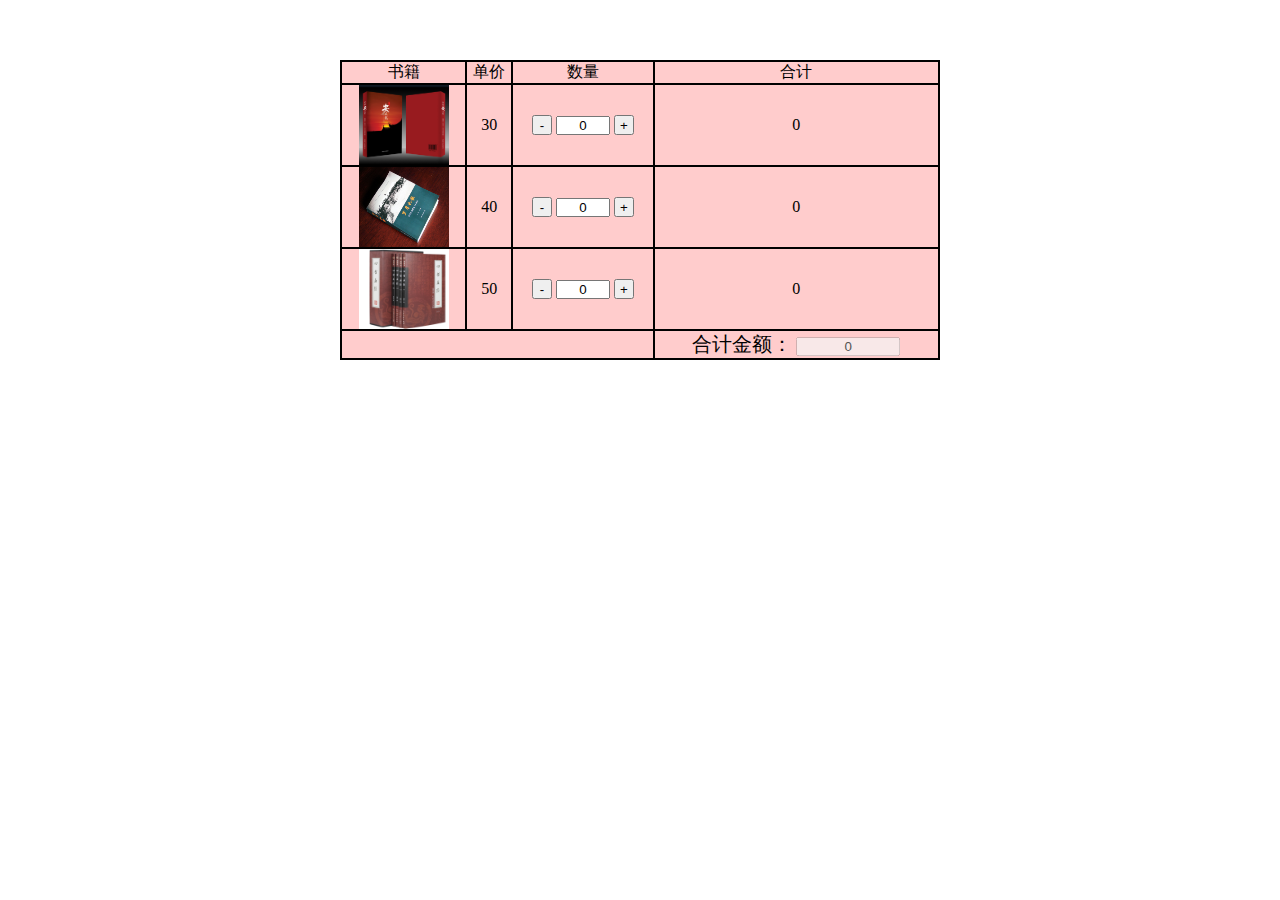
<file: BuyBookList/index.html>
<!DOCTYPE html PUBLIC "-//W3C//DTD XHTML 1.0 Transitional//EN" "http://www.w3.org/TR/xhtml1/DTD/xhtml1-transitional.dtd">
<html xmlns="http://www.w3.org/1999/xhtml">
<head>
<style>
        *{ margin:0; padding:0;}
		#tab{ width:600px; height:300px; margin: 60px auto; border:1px solid black; background:#FCC;}
		#tab td{ border:1px solid black; text-align:center;}
		img{ width:90px; height:80px;}
		.bt1{ width:50px; text-align:center;}
		#allt1{ width:100px; text-align:center;}
		.btn1,.btn2{ width:20px; height:20px;}
		font{ font-size:20px;}
</style>
<meta http-equiv="Content-Type" content="text/html; charset=utf-8" />
<title>购书清单</title>
<script type="text/javascript">
window.onload=function()
{
	var tab=document.getElementById('tab');
	var btn1=tab.getElementsByClassName('btn1');
	var btn2=tab.getElementsByClassName('btn2');
	var bt1=tab.getElementsByClassName('bt1');
	var allt1=document.getElementById('allt1');
	var b1sums=document.getElementById('b1sum');
	var b2sums=document.getElementById('b2sum');
	var b3sums=document.getElementById('b3sum');
	
	var i=0;
	var b=0;
	var sum1=0;
	var sum2=0;
	var sum3=0;
	var b1=30;
	var b2=40;
	var b3=50;
	var b1sum=0;
	var b2sum=0;
	var b3sum=0;
		btn1[0].onclick=function()
		{
				if(sum1!=0)
				{
					sum1=bt1[0].value;
				    sum1=sum1-1;
     				bt1[0].value=sum1;
					b1sums.innerHTML=sum1*b1;
					var allsum=parseInt(b1sums.innerHTML)+parseInt(b2sums.innerHTML)+parseInt(b3sums.innerHTML);
					allt1.value=allsum;
				 }
			}
		
		 btn2[0].onclick=function()
		{
				    sum1=sum1+1;
     				bt1[0].value=sum1;
					b1sums.innerHTML=sum1*b1;
					var allsum=parseInt(b1sums.innerHTML)+parseInt(b2sums.innerHTML)+parseInt(b3sums.innerHTML);
					allt1.value=allsum;
			}
		
		btn1[1].onclick=function()
		{
				if(sum2!=0)
				{
					sum2=bt1[1].value;
				    sum2=sum2-1;
     				bt1[1].value=sum2;
					b2sums.innerHTML=sum2*b2;
					var allsum=parseInt(b1sums.innerHTML)+parseInt(b2sums.innerHTML)+parseInt(b3sums.innerHTML);
					allt1.value=allsum;
				 }
			}
		
		 btn2[1].onclick=function()
		{
				    sum2=sum2+1;
     				bt1[1].value=sum2;
					b2sums.innerHTML=sum2*b2;
					var allsum=parseInt(b1sums.innerHTML)+parseInt(b2sums.innerHTML)+parseInt(b3sums.innerHTML);
					allt1.value=allsum;
			}
		
		btn1[2].onclick=function()
		{
				if(sum3!=0)
				{
					sum3=bt1[2].value;
				    sum3=sum3-1;
     				bt1[2].value=sum3;
					b3sums.innerHTML=sum3*b3;
					var allsum=parseInt(b1sums.innerHTML)+parseInt(b2sums.innerHTML)+parseInt(b3sums.innerHTML);
					allt1.value=allsum;
				 }
			}
		
		 btn2[2].onclick=function()
		{
				    sum3=sum3+1;
     				bt1[2].value=sum3;
					b3sums.innerHTML=sum3*b3;
					var allsum=parseInt(b1sums.innerHTML)+parseInt(b2sums.innerHTML)+parseInt(b3sums.innerHTML);
					allt1.value=allsum;
			}
	     
		 
		 for(i=0;bt1.length;i++)
		 {
			bt1[i].onkeydown=function(evt)
			{
				var oeve=evt||event;
				if((oeve.keyCode<48||oeve.keyCode>57)&&oeve.keyCode!=8&&(oeve.keyCode<96||oeve.keyCode>105))
				 {
					 return false;
					 }
				 
				}
				bt1[i].onkeyup=function()
			     { 
				     sum1=parseInt(bt1[0].value);
					 sum2=parseInt(bt1[1].value);
					 sum3=parseInt(bt1[2].value);
					 b1sums.innerHTML=bt1[0].value*b1;
					 b2sums.innerHTML=bt1[1].value*b2;
					 b3sums.innerHTML=bt1[2].value*b3;
					 var allsum=parseInt(b1sums.innerHTML)+parseInt(b2sums.innerHTML)+parseInt(b3sums.innerHTML);
					allt1.value=allsum;
				   }
			 
			 }
		 
	}
</script>
</head>

<body>
       <table id="tab" cellspacing="0" cellpadding="0">
               <tr><td>书籍</td><td>单价</td><td>数量</td><td>合计</td></tr>
               <tr>
                   <td><img src="image/b1.jpg" /></td>
                   <td>30</td>
                   <td>
                       <input type="button" value="-" class="btn1" />
                       <input type="text" name="bt1" class="bt1"  value="0"/>
                       <input type="button" value="+" class="btn2" />
                   </td>
                   <td id="b1sum">0</td>
               </tr>
               <tr>
                   <td><img src="image/b2.jpg" /></td>
                   <td>40</td>
                   <td>
                       <input type="button" value="-" class="btn1" />
                       <input type="text" name="bt1" class="bt1"   value="0"/>
                       <input type="button" value="+" class="btn2" />
                   </td>
                   <td id="b2sum">0</td>
               </tr>
               <tr>
                   <td><img src="image/b3.jpg" /></td>
                   <td>50</td>
                   <td>
                       <input type="button" value="-" class="btn1" />
                       <input type="text" name="bt1" class="bt1"  value="0"/>
                       <input type="button" value="+" class="btn2" />
                   </td>
                   <td id="b3sum">0</td>
               </tr>
               <tr>
                  <td colspan="3"></td>
                  <td >
                       <font>合计金额：</font>
                       <input type="text" name="allt1" id="allt1" value="0" disabled="disabled"/>
                  </td>
               </tr>
       </table>
</body>
</html>
</file>
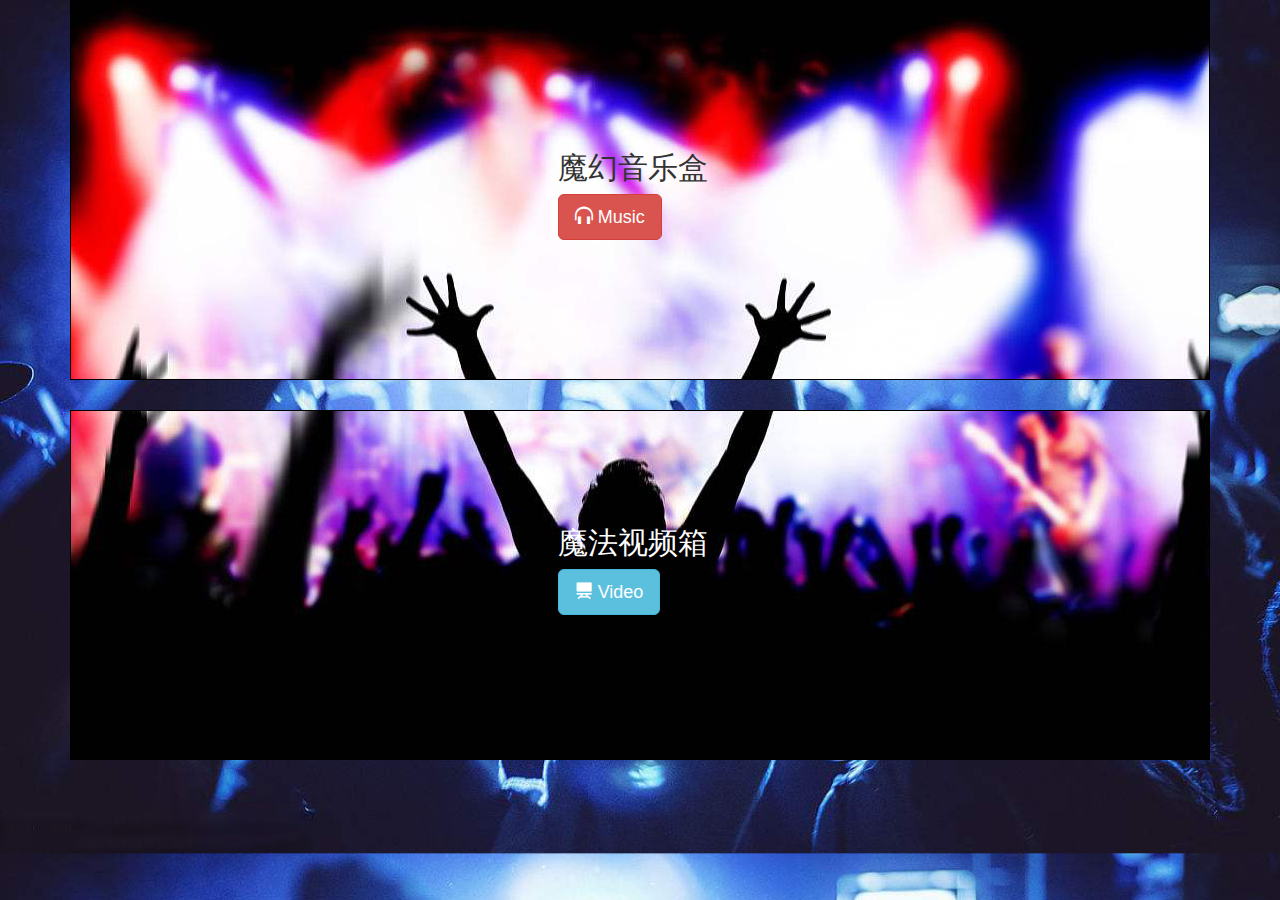
<file: VMideo/index.html>
<!DOCTYPE html>
<html>
	<head>
		<meta charset="UTF-8">
		<meta name="viewport" content="width=device-width, initial-scale=1">
		<title>Cover</title>
		<link rel="stylesheet" href="css/bootstrap.min.css">
		<link rel="stylesheet" href="custom_css/Cover.css">
		<script type="application/javascript" src="js/jquery-2.1.4.js"></script>
		<script type="application/javascript" src="js/bootstrap.min.js"></script>
		<script src="custom_js/Move.js"></script>
		<script src="custom_js/Cover.js"></script>
	</head>
	<body>
		  <div class="container">
		  	    <div class="topDiv" id="topDiv">
		  	    	<div class="row" id="musicBtnDiv">
		  	    		<div class="col-md-5"></div>
		  	    		<div class="col-md-2">
		  	    			<h2 id="musich2">魔幻音乐盒</h2>
		  	    			 <a href="#" type="button" class="btn btn-danger btn-lg" id="musicBtn"><span class="glyphicon glyphicon-headphones"></span>&nbsp;Music</a>
		  	    		</div>
		  	    		<div class="col-md-5"></div>
		  	    	</div>
		  	    </div>
		  	    <div class="bottomDiv" id="bottomDiv">
		  	    	  <div class="row" id="videoBtnDiv">
		  	    		<div class="col-md-5"></div>
		  	    		<div class="col-md-2">
		  	    			 <h2 id="videoh2">魔法视频箱</h2>
		  	    			 <a href="#" type="button" class="btn btn-info btn-lg" id="videoBtn"><span class="glyphicon glyphicon-blackboard"></span>&nbsp;Video</a>
		  	    		</div>
		  	    		<div class="col-md-5"></div>
		  	    	</div>
		  	    </div>
		  </div>
	</body>
</html>
</file>
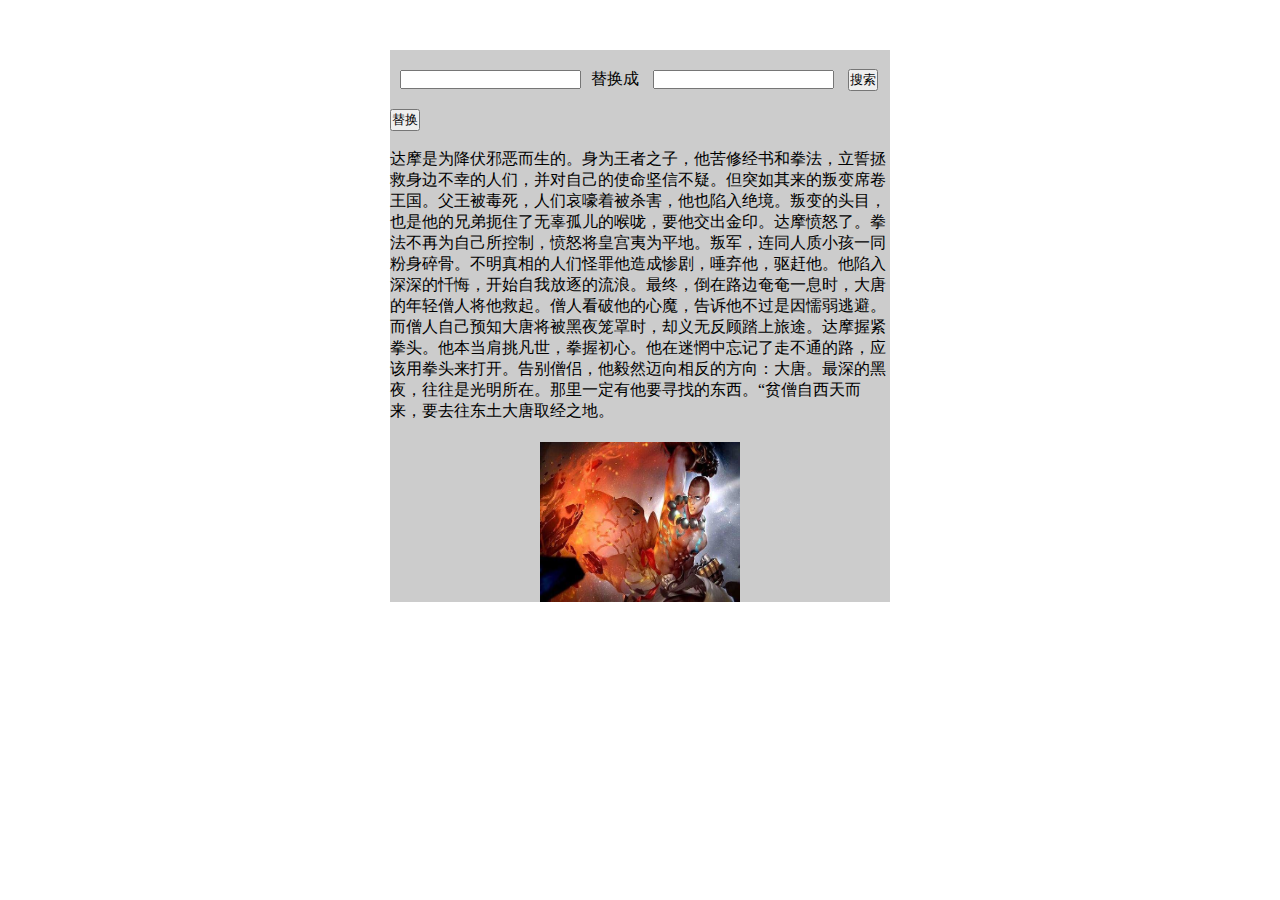
<file: FindAndReq/find.html>
﻿<!DOCTYPE html PUBLIC "-//W3C//DTD XHTML 1.0 Transitional//EN" "http://www.w3.org/TR/xhtml1/DTD/xhtml1-transitional.dtd">
<html xmlns="http://www.w3.org/1999/xhtml">
<head>
<style>
        *{ margin:0; padding:0;}
		#box{ width:500px; margin:50px auto; background-color:#CCC;}
		#sot,#tit{ position:relative; margin:20px 10px;}
		.imgbox{ margin:20px 150px;;}
		img{ width:200px; height:160px;}
		.ligth{ color:red; font-size:24px; font-weight:900;}
</style>
<meta http-equiv="Content-Type" content="text/html; charset=utf-8" />
<title>查找替换</title>
<script type="text/javascript">
//去空格
String.prototype.Trim = function()
{
    return this.replace(/\s/gi,"")
}
window.onload=function()
{
	     var box=document.getElementById('box');
		 var sot=document.getElementById('sot');
		 var tit=document.getElementById('tit');
		 
		 var texthtml=document.getElementById('textdiv').innerHTML;
		 var sob=document.getElementById('sob');
		 var tib=document.getElementById('tib');
		 
		 var so=null;
		 var tits=null;
         var newtext=null;
		 
		 
		 
		 //搜索
		 sob.onclick=function()
		 { 
		     so=sot.value.Trim();
			 
			 //alert(so);	
			 var reg=new RegExp(so,"g");
			 //没找到
			 if(!reg.test(texthtml))
			 {
				 alert("No Find");
				 return ;
				 }
				 
				 newtext=texthtml.replace(reg,'<span class="ligth">'+so+'</span>');
				 document.getElementById('textdiv').innerHTML=newtext;
			 }
		 
		 
		 //替换
		 tib.onclick=function()
		 {
			 tits=tit.value.Trim();
			 var i=0;
			 for(i=0;i<so.length+1;i++)
			 {
				 newtext=document.getElementById('textdiv').innerHTML.replace(so,tits);
			     document.getElementById('textdiv').innerHTML=newtext;
				 }
			 }
		 
	}
         
		 
</script>
</head>

<body>
       <div id="box">
             <input type="text" name="so" id="sot"  />替换成
             <input type="text" name="ti" id="tit"  />
             <input type="button" value="搜索" id="sob"  />
             <input type="button" value="替换" id="tib"  /><br /><br />
             <div id="textdiv">
             达摩是为降伏邪恶而生的。身为王者之子，他苦修经书和拳法，立誓拯救身边不幸的人们，并对自己的使命坚信不疑。但突如其来的叛变席卷王国。父王被毒死，人们哀嚎着被杀害，他也陷入绝境。叛变的头目，也是他的兄弟扼住了无辜孤儿的喉咙，要他交出金印。达摩愤怒了。拳法不再为自己所控制，愤怒将皇宫夷为平地。叛军，连同人质小孩一同粉身碎骨。不明真相的人们怪罪他造成惨剧，唾弃他，驱赶他。他陷入深深的忏悔，开始自我放逐的流浪。最终，倒在路边奄奄一息时，大唐的年轻僧人将他救起。僧人看破他的心魔，告诉他不过是因懦弱逃避。而僧人自己预知大唐将被黑夜笼罩时，却义无反顾踏上旅途。达摩握紧拳头。他本当肩挑凡世，拳握初心。他在迷惘中忘记了走不通的路，应该用拳头来打开。告别僧侣，他毅然迈向相反的方向：大唐。最深的黑夜，往往是光明所在。那里一定有他要寻找的东西。“贫僧自西天而来，要去往东土大唐取经之地。
             </div>
             <div class="imgbox">
                   <img src="image/damo.jpg" />
             </div>
        </div>
</body>
</html>
</file>
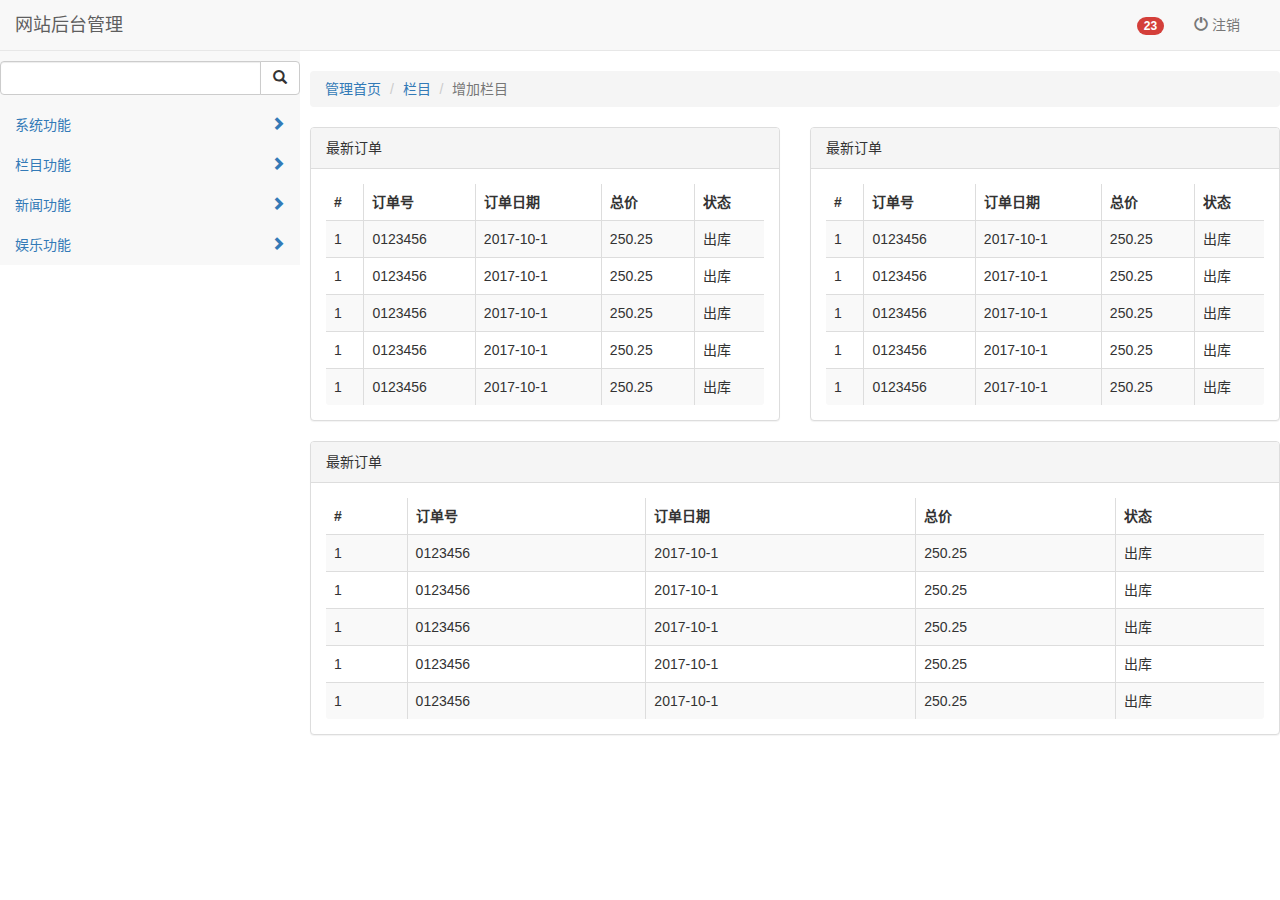
<file: MaiZi/MaiZi.html>
<!DOCTYPE html>
<html lang="zh-CN">
  <head>
    <meta charset="utf-8">
    <meta http-equiv="X-UA-Compatible" content="IE=edge">
    <meta name="viewport" content="width=device-width, initial-scale=1">
    <!-- 上述3个meta标签*必须*放在最前面，任何其他内容都*必须*跟随其后！ -->
    <title>Bootstrap 101 Template</title>
    <!-- Bootstrap -->
    <link href="css/bootstrap.min.css" rel="stylesheet">
    <style>
    	      @media only screen and (min-width: 768px) {
    	      	
    	      	   
    	      	#slider_sub{
    	      	    	width: 300px; 
    	      	      margin-top: 51px;
    	      	      position: absolute;
    	      	      z-index: 1;
    	      	    }
    	      	    
    	      	.mysearch
    	      	{
    	      		margin: 10px 0;
    	      	}
    	      	
    	      	#page{
    	      		   margin-left: 310px;
    	      	}
    	      }
    	      
    </style>
  </head>
  <body>
    
        <nav class="navbar navbar-default navbar-static-top">
        	  <div class="navbar-header">
        	  	    <button type="button" class="navbar-toggle collapsed" data-toggle="collapse" data-target=".navbar-responsive-collapse" aria-expanded="false" >
        	  	    	     <span class="sr-only"></span>
        	  	             <span class="icon-bar"></span>
        	  	             <span class="icon-bar"></span>
        	  	             <span class="icon-bar"></span>
        	  	    </button>
        	  	    <a href="#" class="navbar-brand">网站后台管理</a>
        	  </div>
        	
        	  <ul class="nav navbar-nav navbar-right" style="margin-right: 25px;">
        	  	   <li><a href="#"><span class="badge" style=" background: #D43F3A;">23</span></a></li>
        	  	   <li><a href="#"><span class="glyphicon glyphicon-off"></span>&nbsp;注销</a></li>
        	  </ul>
        	<div class="navbar-default navbar-collapse navbar-responsive-collapse" id="slider_sub" >
        	  <ul class="nav" >
        	  	   <li>
        	  	   	   <div class="input-group mysearch" >
        	  	   	   	     <input type="text" class="form-control" />
        	  	   	   	     <span class="input-group-btn">
        	  	   	   	     	      <button type="button" class="btn btn-default">
        	  	   	   	     	      	       <span class="glyphicon glyphicon-search"></span>
        	  	   	   	     	      </button>
        	  	   	   	     </span>
        	  	   	   </div>
        	  	   </li>
        	  	   <li>
        	  	   	    <a href="#sub1" data-toggle="collapse">系统功能<span class="glyphicon glyphicon-chevron-right pull-right"></span></a>
        	  	        <ul id="sub1" class="nav collapse">
        	  	        	   <li><a href="#"><span class="glyphicon glyphicon-info-sign"></span>&nbsp;系统信息</a></li>
        	  	        	   <li><a href="#"><span class="glyphicon glyphicon-user"></span>&nbsp;管理员信息</a></li>
        	  	        	   <li><a href="#"><span class="glyphicon glyphicon-list-alt"></span>&nbsp;日志信息</a></li>
        	  	        	   <li><a href="#"><span class="glyphicon glyphicon-remove-circle"></span>&nbsp;退出</a></li>
        	  	        </ul>
        	  	   </li>
        	  	    <li>
        	  	   	    <a href="#sub2" data-toggle="collapse">栏目功能<span class="glyphicon glyphicon-chevron-right pull-right"></span></a>
        	  	        <ul id="sub2" class="nav collapse">
        	  	        	   <li><a href="#"><span class="glyphicon glyphicon-info-sign"></span>&nbsp;栏目信息</a></li>
        	  	        	   <li><a href="#"><span class="glyphicon glyphicon-user"></span>&nbsp;管理员栏目</a></li>
        	  	        	   <li><a href="#"><span class="glyphicon glyphicon-list-alt"></span>&nbsp;栏目日志</a></li>
        	  	        	   <li><a href="#"><span class="glyphicon glyphicon-remove-circle"></span>&nbsp;退出</a></li>
        	  	        </ul>
        	  	   </li>
        	  	    <li>
        	  	   	    <a href="#sub3" data-toggle="collapse">新闻功能<span class="glyphicon glyphicon-chevron-right pull-right"></span></a>
        	  	        <ul id="sub3" class="nav collapse">
        	  	        	   <li><a href="#"><span class="glyphicon glyphicon-info-sign"></span>&nbsp;新闻信息</a></li>
        	  	        	   <li><a href="#"><span class="glyphicon glyphicon-user"></span>&nbsp;管理员新闻</a></li>
        	  	        	   <li><a href="#"><span class="glyphicon glyphicon-list-alt"></span>&nbsp;新闻日志</a></li>
        	  	        	   <li><a href="#"><span class="glyphicon glyphicon-remove-circle"></span>&nbsp;退出</a></li>
        	  	        </ul>
        	  	   </li>
        	  	    <li>
        	  	   	    <a href="#sub4" data-toggle="collapse">娱乐功能<span class="glyphicon glyphicon-chevron-right pull-right"></span></a>
        	  	        <ul id="sub4" class="nav collapse">
        	  	        	   <li><a href="#"><span class="glyphicon glyphicon-info-sign"></span>&nbsp;娱乐信息</a></li>
        	  	        	   <li><a href="#"><span class="glyphicon glyphicon-user"></span>&nbsp;管理员娱乐</a></li>
        	  	        	   <li><a href="#"><span class="glyphicon glyphicon-list-alt"></span>&nbsp;娱乐日志</a></li>
        	  	        	   <li><a href="#"><span class="glyphicon glyphicon-remove-circle"></span>&nbsp;退出</a></li>
        	  	        </ul>
        	  	    </li>
        	  </ul>
        	</div>
        </nav>
        
        
        <div class="page_main" id="page">
              <!--面包屑导航--> 
              <ol class="breadcrumb">
              	   <li><a href="#">管理首页</a></li>
              	   <li><a href="#">栏目</a></li>
              	   <li class="active">增加栏目</li>
              </ol>
              
              <div class="row">
              	    <div class="col-md-6">
              	    	  <div class="panel panel-default">
              	    	    	  <div class="panel-heading">最新订单</div>
              	    	    	    <div class="panel-body table-responsive">
              	    	    	    	    <table class="table table-striped table-hover table-bordered">
              	    	    	    	    	      <thead>
              	    	    	    	    	      	     <tr>
              	    	    	    	    	      	     	    <th>#</th>
              	    	    	    	    	      	     	    <th>订单号</th>
              	    	    	    	    	      	     	    <th>订单日期</th>
              	    	    	    	    	      	     	    <th>总价</th>
              	    	    	    	    	      	     	    <th>状态</th>
              	    	    	    	    	      	     </tr>
              	    	    	    	    	      </thead>
              	    	    	    	    	      <tbody>
              	    	    	    	    	      	      <tr><td>1</td><td>0123456</td><td>2017-10-1</td><td>250.25</td><td>出库</td></tr>
              	    	    	    	    	              <tr><td>1</td><td>0123456</td><td>2017-10-1</td><td>250.25</td><td>出库</td></tr>
              	    	    	    	    	              <tr><td>1</td><td>0123456</td><td>2017-10-1</td><td>250.25</td><td>出库</td></tr>
              	    	    	    	    	              <tr><td>1</td><td>0123456</td><td>2017-10-1</td><td>250.25</td><td>出库</td></tr>
              	    	    	    	    	              <tr><td>1</td><td>0123456</td><td>2017-10-1</td><td>250.25</td><td>出库</td></tr>
              	    	    	    	    	      </tbody>
              	    	    	    	    </table>
              	    	    	    </div>
              	    	        </div>
              	    	    
              	        </div>
              	      <div class="col-md-6">
              	      	<div class="panel panel-default">
              	    	    	<div class="panel-heading">最新订单</div>
              	    	    	  <div class="panel-body table-responsive">
              	    	    	    	    <table class="table table-striped table-hover table-bordered">
              	    	    	    	    	      <thead>
              	    	    	    	    	      	     <tr>
              	    	    	    	    	      	     	    <th>#</th>
              	    	    	    	    	      	     	    <th>订单号</th>
              	    	    	    	    	      	     	    <th>订单日期</th>
              	    	    	    	    	      	     	    <th>总价</th>
              	    	    	    	    	      	     	    <th>状态</th>
              	    	    	    	    	      	     </tr>
              	    	    	    	    	      </thead>
              	    	    	    	    	      <tbody>
              	    	    	    	    	      	      <tr><td>1</td><td>0123456</td><td>2017-10-1</td><td>250.25</td><td>出库</td></tr>
              	    	    	    	    	              <tr><td>1</td><td>0123456</td><td>2017-10-1</td><td>250.25</td><td>出库</td></tr>
              	    	    	    	    	              <tr><td>1</td><td>0123456</td><td>2017-10-1</td><td>250.25</td><td>出库</td></tr>
              	    	    	    	    	              <tr><td>1</td><td>0123456</td><td>2017-10-1</td><td>250.25</td><td>出库</td></tr>
              	    	    	    	    	              <tr><td>1</td><td>0123456</td><td>2017-10-1</td><td>250.25</td><td>出库</td></tr>
              	    	    	    	    	      </tbody>
              	    	    	    	    </table>
              	    	    	    </div>
              	    	        </div>
              	    	    </div>
              	      </div>
              	      <div class="panel panel-default">
              	    	    	<div class="panel-heading">最新订单</div>
              	    	    	  <div class="panel-body table-responsive">
              	    	    	    	    <table class="table table-striped table-hover table-bordered">
              	    	    	    	    	      <thead>
              	    	    	    	    	      	     <tr>
              	    	    	    	    	      	     	    <th>#</th>
              	    	    	    	    	      	     	    <th>订单号</th>
              	    	    	    	    	      	     	    <th>订单日期</th>
              	    	    	    	    	      	     	    <th>总价</th>
              	    	    	    	    	      	     	    <th>状态</th>
              	    	    	    	    	      	     </tr>
              	    	    	    	    	      </thead>
              	    	    	    	    	      <tbody>
              	    	    	    	    	      	      <tr><td>1</td><td>0123456</td><td>2017-10-1</td><td>250.25</td><td>出库</td></tr>
              	    	    	    	    	              <tr><td>1</td><td>0123456</td><td>2017-10-1</td><td>250.25</td><td>出库</td></tr>
              	    	    	    	    	              <tr><td>1</td><td>0123456</td><td>2017-10-1</td><td>250.25</td><td>出库</td></tr>
              	    	    	    	    	              <tr><td>1</td><td>0123456</td><td>2017-10-1</td><td>250.25</td><td>出库</td></tr>
              	    	    	    	    	              <tr><td>1</td><td>0123456</td><td>2017-10-1</td><td>250.25</td><td>出库</td></tr>
              	    	    	    	    	      </tbody>
              	    	    	    	    </table>
              	    	    	    </div>
              	    	        </div>
              	    	    </div>
              	      
            </div>
                 
               
        </div>
      
    <!-- jQuery (necessary for Bootstrap's JavaScript plugins) -->
    <script src="js/jquery-1.11.1.min.js"></script>
    <!-- Include all compiled plugins (below), or include individual files as needed -->
    <script src="js/bootstrap.min.js"></script>
  </body>
</html>
</file>
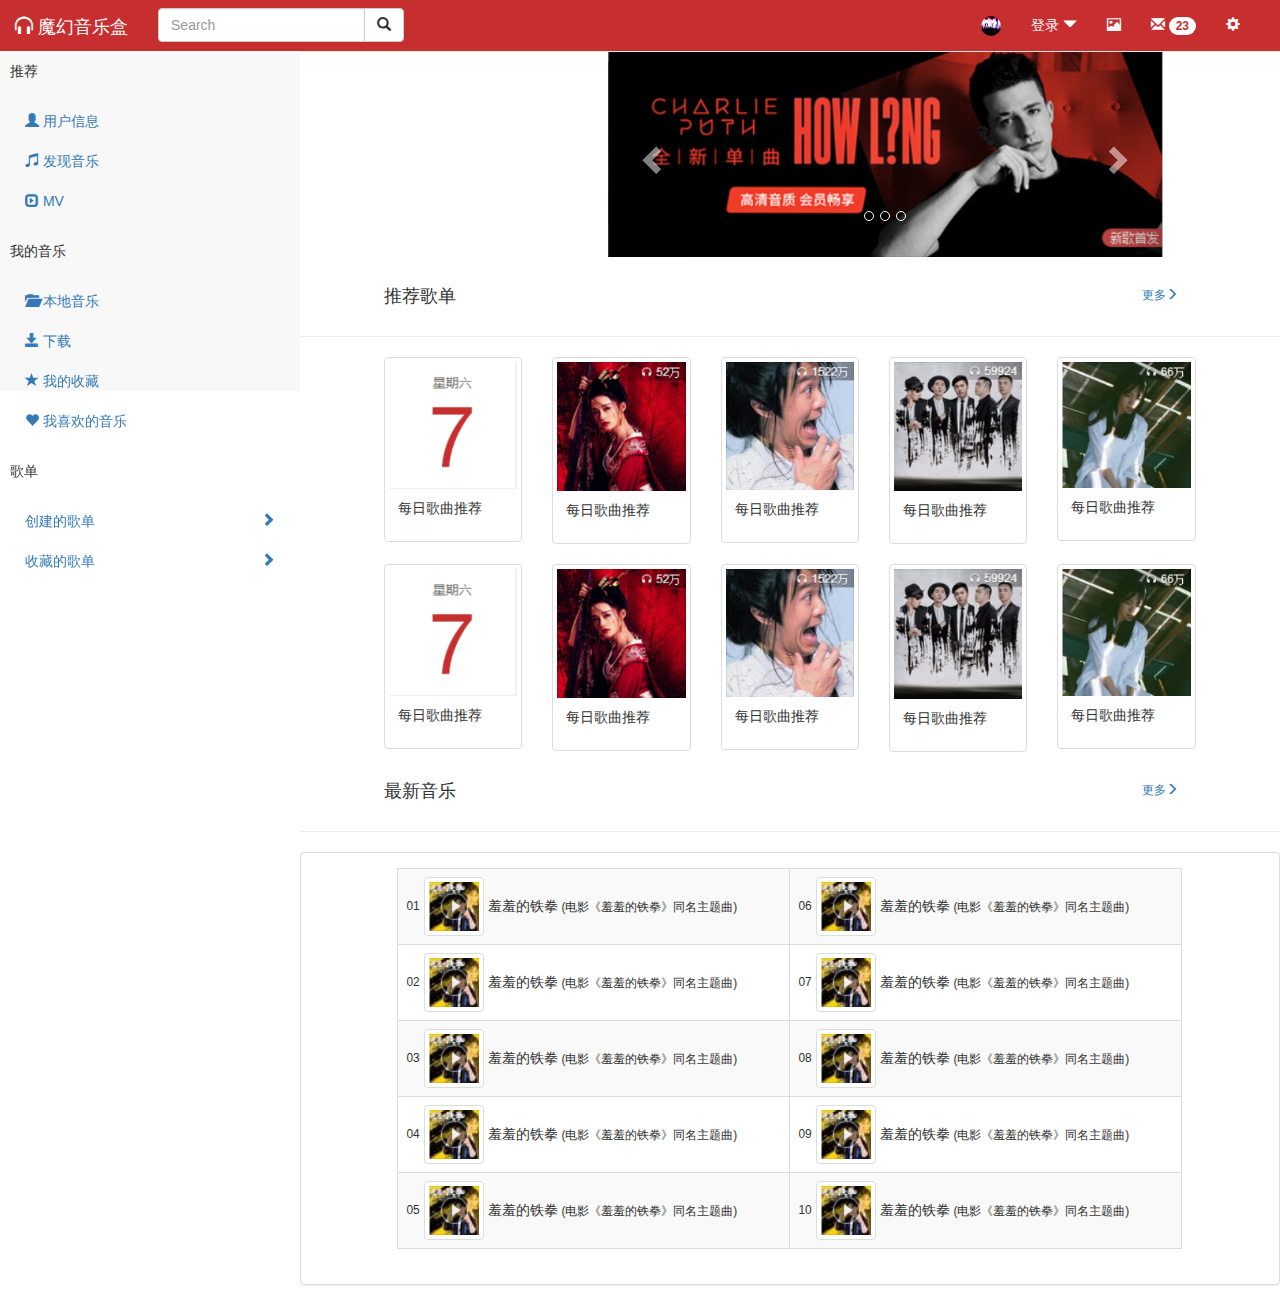
<file: VMideo/MusicMain.html>
<!DOCTYPE html>
<html>
	<head>
		<meta charset="UTF-8">
		
		<meta name="viewport" content="width=device-width, initial-scale=1.0,maximum-scale=1.0, user-scalable=no"/>
		<title>Music</title>
		<link rel="stylesheet" href="css/bootstrap.min.css">
		<link rel="stylesheet" href="custom_css/Music.css">
		<script type="application/javascript" src="js/jquery-2.1.4.js"></script>
		<script type="application/javascript" src="js/bootstrap.min.js"></script>
		<script type="application/javascript" src="custom_js/Music.js"></script>
	</head>
	<body>
		
		<nav class="navbar navbar-default navbar-fixed-top" id="topbg" >
        	  <div class="navbar-header">
        	  	    <button type="button" class="navbar-toggle collapsed" data-toggle="collapse" data-target=".navbar-responsive-collapse" aria-expanded="false" >
        	  	    	     <span class="sr-only"></span>
        	  	             <span class="icon-bar"></span>
        	  	             <span class="icon-bar"></span>
        	  	             <span class="icon-bar"></span>
        	  	    </button>
        	  	    <a href="#" class="navbar-brand" id="titletext"><span class="glyphicon glyphicon-headphones"></span>&nbsp;魔幻音乐盒</a>
        	  </div>
				<form class="navbar-form navbar-left" role="search" >
				  <div class="input-group">
				        <input type="text" class="form-control" placeholder="Search">
				            <span class="input-group-btn">
        	  	   	   	     	      <button type="button" class="btn btn-default">
        	  	   	   	     	      	       <span class="glyphicon glyphicon-search"></span>
        	  	   	   	     	      </button>
        	  	   	   	    </span> 
				  </div>
				</form>	
        	  <ul class="nav navbar-nav navbar-right" id="nav_right">
        	  	   <li><a href="#"><img src="img/bg2.jpg" class="img-circle" id="nav_img" ></a></li>
        	  	   <li>
        	  	   	   <a href="#" id="bgcolors" data-toggle="modal" data-target="#myModal1">
        	  	   	   	登录&nbsp;<span class="glyphicon glyphicon-triangle-bottom"></span>
        	  	   	   </a>
        	  	   </li>
        	  	   
        	  	   <li>
        	  	   	  <a href="#" data-toggle="dropdown">
        	  	   	  	<span class="glyphicon glyphicon-picture" id="bgcolors"></span>
        	  	   	  </a>
        	  	   	  <div class="dropdown-menu" id="dropmenu" >
        	  	   	  	    <div class="row">
        	  	   	  	    	  <div class="col-md-1"></div>
        	  	   	  	    	  <div class="col-md-3">
        	  	   	  	    	  	   <a href="#" id="bg1"><img src="img/hf1.jpg" id="bgimg1 imgsize" /></a>
        	  	   	  	    	  </div>
        	  	   	  	    	  <div class="col-md-3">
        	  	   	  	    	  	   <a href="#" id="bg2"><img src="img/hf2.jpg" id="bgimg2 imgsize" /></a>
        	  	   	  	    	  </div>
        	  	   	  	    	  <div class="col-md-3">
        	  	   	  	    	  	   <a href="#" id="bg3"><img src="img/hf3.jpg" id="bgimg3 imgsize" /></a>
        	  	   	  	    	  </div>
        	  	   	  	    	  <div class="col-md-1"></div>
        	  	   	  	    </div>
        	  	   	  	    <hr />
        	  	   	  	    <div class="row">
        	  	   	  	    	  <div class="col-md-1"></div>
        	  	   	  	    	  <div class="col-md-3">
        	  	   	  	    	  	   <a href="#" id="bg4"><img src="img/hf4.jpg" id="bgimg4 imgsize" /></a>
        	  	   	  	    	  </div>
        	  	   	  	    	  <div class="col-md-3">
        	  	   	  	    	  	   <a href="#" id="bg5"><img src="img/hf5.jpg" id="bgimg5 imgsize" /></a>
        	  	   	  	    	  </div>
        	  	   	  	    	  <div class="col-md-3">
        	  	   	  	    	  	   <a href="#" id="bg6"><img src="img/hf6.jpg" id="bgimg6 imgsize" /></a>
        	  	   	  	    	  </div>
        	  	   	  	    	  <div class="col-md-1"></div>
        	  	   	  	    </div>
        	  	   	  </div>
        	  	   </li>
        	  	   <li><a href="#">
        	  	   	<span class="glyphicon glyphicon-envelope" id="bgcolors"></span>
        	  	   	<span class="badge" id="bgcolor">23</span>
        	  	   </a></li>
        	  	   <li><a href="#"><span class="glyphicon glyphicon-cog" id="bgcolors"></span></a></li>
        	  </ul>
        	  
        	  <div class="navbar-default navbar-collapse navbar-responsive-collapse" id="slider_sub" >
        	  <ul class="nav" >
        	  	   <li>推荐</li>
        	  	   <br />
        	  	   <li>
        	  	   	    <a href="#"><span class="glyphicon glyphicon-user"></span>&nbsp;用户信息</a>
        	  	   </li>
        	  	   <li>
        	  	   	    <a href="#"><span class="glyphicon glyphicon-music"></span>&nbsp;发现音乐</a>
        	  	   </li>
        	  	   <li>
        	  	   	    <a href="#"><span class="glyphicon glyphicon-expand"></span>&nbsp;MV</a>
        	  	   </li>
        	  	   <br />
        	  	   <li>我的音乐</li>
        	  	   <br />
        	  	   <li>
        	  	   	    <a href="#"><span class="glyphicon glyphicon-folder-open"></span>&nbsp;本地音乐</a>
        	  	   </li>
        	  	   <li>
        	  	   	    <a href="#"><span class="glyphicon glyphicon-save"></span>&nbsp;下载</a>
        	  	   </li>
        	  	   <li>
        	  	   	    <a href="#"><span class="glyphicon glyphicon-star"></span>&nbsp;我的收藏</a>
        	  	   </li>
        	  	   <li>
        	  	   	    <a href="#"><span class="glyphicon glyphicon-heart"></span>&nbsp;我喜欢的音乐</a>
        	  	   </li>
        	  	   <br />
        	  	   <li>歌单</li>
        	  	   <br />
        	  	   <li>
        	  	   	    <a href="#sub1" data-toggle="collapse" >创建的歌单<span class="glyphicon glyphicon-chevron-right pull-right"></span></a>
        	  	        <ul id="sub1" class="nav collapse">
        	  	        	   <li><a href="#"><span class="glyphicon glyphicon-king"></span>&nbsp;粤语</a></li>
        	  	        	   <li><a href="#"><span class="glyphicon glyphicon-queen"></span>&nbsp;国语</a></li>
        	  	        	   <li><a href="#"><span class="glyphicon glyphicon-bishop"></span>&nbsp;外语</a></li>
        	  	        </ul>
        	  	   </li>
        	  	   <li>
        	  	   	    <a href="#sub2" data-toggle="collapse" >收藏的歌单<span class="glyphicon glyphicon-chevron-right pull-right"></span></a>
        	  	        <ul id="sub2" class="nav collapse">
        	  	        	   <li><a href="#"><span class="glyphicon glyphicon-king"></span>&nbsp;粤语</a></li>
        	  	        	   <li><a href="#"><span class="glyphicon glyphicon-queen"></span>&nbsp;国语</a></li>
        	  	        	   <li><a href="#"><span class="glyphicon glyphicon-bishop"></span>&nbsp;外语</a></li>
        	  	        </ul>
        	  	   </li>
        	  </ul>
        </nav>
        <!--登陆模态框-->
			<div class="modal fade" id="myModal1"><!--modal,弹出层父级,fade使弹出层有一个运动过程-->
			<div class="modal-dialog"><!--modal-dialog,弹出层-->
			  <div class="modal-content" id="modalcontent"  ><!--modal-content,弹出层内容区域-->
			<div class="modal-header">
			  <button class="close" data-dismiss="modal">×</button><!--将关闭按钮放在标题前面可以使按钮位于右上角-->
			  <h4>用户登陆</h4>
			</div><!--modal-header,弹出层头部区域-->
			<div class="modal-body">
			     <form>
					   <div class="form-group">
						   <label for="exampleInputUser1">UserName</label>
						   <input type="text" class="form-control" id="exampleInputUser1" placeholder="username">
					   </div>
					   <div class="form-group">
						   <label for="exampleInputPass1">PassWord</label>
						   <input type="password" class="form-control" id="exampleInputPass1" placeholder="password">
					   </div>
			     </form>
			</div><!--modal-body,弹出层主体区域-->
			<div class="modal-footer" id="modalbottom">
			  <button class="btn btn-danger" data-dismiss="modal">注册</button>
			  <button class="btn btn-success" data-dismiss="modal">登陆</button><!--data-dismiss="modal"点击按钮之后可以关闭窗口-->
			</div><!--modal-footer,弹出层底部区域-->
			  </div>
			</div>
			  </div>
			  
        <div id="page">
        	  <div class="container">
		   	    <div class="row">
		   	    	  
		   	    	  <div class="col-md-6 col-md-offset-3">
		   	    	  	    <div data-ride="carousel" id="carousels" class="carousel slide">
		   	     	   <!--图片容器-->
		   	     	   <div class="carousel-inner">
		   	     	   	     <div class="item"><img src="img/tab1.jpg" /></div>
		   	     	   	     <div class="item active"><img src="img/tab2.jpg" /></div>
		   	     	   	     <div class="item"><img src="img/tab3.jpg" /></div>
		   	     	   </div>
		   	     	   <!--小圆圈容器-->
		   	     	   <ol class="carousel-indicators">
		   	     	   	    <li data-slide-to="0" data-target="#carousels"></li>
		   	     	   	    <li data-slide-to="1" data-target="#carousels"></li>
		   	     	   	    <li data-slide-to="2" data-target="#carousels"></li>
		   	     	   </ol>
		   	     	   <!--左右按钮容器-->
		   	     	   <a href="#carousels" data-slide="prev" class="left carousel-control">
		   	     	   	   <span class="glyphicon glyphicon-chevron-left"></span>
		   	     	   </a>
		   	     	   <a href="#carousels" data-slide="next" class="right carousel-control">
		   	     	   	   <span class="glyphicon glyphicon-chevron-right"></span>
		   	     	   </a>
		   	           </div>
		   	           
		   	    	</div>
		   	    	  
		   	    </div>
		   	     
		   </div>
		   <br />
		   
		   <div class="row">
		   	     <div class="col-md-1"></div>
		   	     <div class="col-md-4">
		   	     	   <h4>推荐歌单</h4>
		   	     </div>
		   	     <div class="col-md-5"></div>
		   	     <div class="col-md-2">
		   	     	   <h6><a href="#">更多<span class="glyphicon glyphicon-menu-right"></span></a></h6>
		   	     </div>
		   </div>
		   <hr />
		    
				<div class="row">
				  <div class="col-sm-6 col-md-2 col-md-offset-1">
				      <div class="thumbnail">
				          <a href="#"><img src="img/tu1.jpg"></a>
				          <div class="caption">
				              <p>每日歌曲推荐</p>
				          </div>
				      </div>
				  </div>
				  <div class="col-sm-6 col-md-2">
				      <div class="thumbnail">
				          <a href="#"><img src="img/tu2.jpg"></a>
				          <div class="caption">
				              <p>每日歌曲推荐</p>
				          </div>
				      </div>
				  </div>
				  <div class="col-sm-6 col-md-2">
				      <div class="thumbnail">
				          <a href="#"><img src="img/tu3.jpg"></a>
				          <div class="caption">
				              <p>每日歌曲推荐</p>
				          </div>
				      </div>
				  </div>
				  <div class="col-sm-6 col-md-2">
				      <div class="thumbnail">
				          <a href="#"><img src="img/tu4.jpg"></a>
				          <div class="caption">
				              <p>每日歌曲推荐</p>
				          </div>
				      </div>
				  </div>
				  <div class="col-sm-6 col-md-2">
				      <div class="thumbnail">
				          <a href="#"><img src="img/tu5.jpg"></a>
				          <div class="caption">
				              <p>每日歌曲推荐</p>
				          </div>
				      </div>
				  </div>
				</div>
			    <div class="row">
				  <div class="col-sm-6 col-md-2 col-md-offset-1">
				      <div class="thumbnail">
				          <a href="#"><img src="img/tu1.jpg"></a>
				          <div class="caption">
				              <p>每日歌曲推荐</p>
				          </div>
				      </div>
				  </div>
				  <div class="col-sm-6 col-md-2">
				      <div class="thumbnail">
				          <a href="#"><img src="img/tu2.jpg"></a>
				          <div class="caption">
				              <p>每日歌曲推荐</p>
				          </div>
				      </div>
				  </div>
				  <div class="col-sm-6 col-md-2">
				      <div class="thumbnail">
				          <a href="#"><img src="img/tu3.jpg"></a>
				          <div class="caption">
				              <p>每日歌曲推荐</p>
				          </div>
				      </div>
				  </div>
				  <div class="col-sm-6 col-md-2">
				      <div class="thumbnail">
				          <a href="#"><img src="img/tu4.jpg"></a>
				          <div class="caption">
				              <p>每日歌曲推荐</p>
				          </div>
				      </div>
				  </div>
				  <div class="col-sm-6 col-md-2">
				      <div class="thumbnail">
				          <a href="#"><img src="img/tu5.jpg"></a>
				          <div class="caption">
				              <p>每日歌曲推荐</p>
				          </div>
				      </div>
				  </div>
				</div>
				
			<div class="row">
		   	     <div class="col-md-1"></div>
		   	     <div class="col-md-4">
		   	     	   <h4>最新音乐</h4>
		   	     </div>
		   	     <div class="col-md-5"></div>
		   	     <div class="col-md-2">
		   	     	    <h6><a href="#">更多<span class="glyphicon glyphicon-menu-right"></span></a></h6>
		   	     </div>
		   </div>
		   <hr />
		   <div class="panel panel-default">
		   	    <div class="panel-body">
		   	    	  <div class="row">
		   	    	  	   <div class="col-md-1"></div>
		   	    	  	   <div class="col-md-10">
		   	    	  	   	<table class="table table-striped table-hover table-bordered">
		   	    	  	        <tbody>
	    	    	      	      <tr>
	    	    	      	      	<td>
	    	    	      	      		<small>01</small>
	    	    	      	      		<a href="#"><img src="img/m1.jpg" class="img-thumbnail"></a>
	    	    	      	      		<span>
	    	    	      	      			羞羞的铁拳
	    	    	      	      			<small>(电影《羞羞的铁拳》同名主题曲)</small>
	    	    	      	      		</span>
	    	    	      	      		
	    	    	      	      	</td>
	    	    	      	      	<td>
                                         <small>06</small>
	    	    	      	      		<a href="#"><img src="img/m1.jpg" class="img-thumbnail"></a>
	    	    	      	      		<span>
	    	    	      	      			羞羞的铁拳
	    	    	      	      			<small>(电影《羞羞的铁拳》同名主题曲)</small>
	    	    	      	      		</span>
	    	    	      	      	</td>
	    	    	      	      </tr>
	    	    	              <tr>
	    	    	      	      	<td>
	    	    	      	      		<small>02</small>
	    	    	      	      		<a href="#"><img src="img/m1.jpg" class="img-thumbnail"></a>
	    	    	      	      		<span>
	    	    	      	      			羞羞的铁拳
	    	    	      	      			<small>(电影《羞羞的铁拳》同名主题曲)</small>
	    	    	      	      		</span>
	    	    	      	      		
	    	    	      	      	</td>
	    	    	      	      	<td>
                                         <small>07</small>
	    	    	      	      		<a href="#"><img src="img/m1.jpg" class="img-thumbnail"></a>
	    	    	      	      		<span>
	    	    	      	      			羞羞的铁拳
	    	    	      	      			<small>(电影《羞羞的铁拳》同名主题曲)</small>
	    	    	      	      		</span>
	    	    	      	      	</td>
	    	    	      	      </tr>
	    	    	      	      <tr>
	    	    	      	      	<td>
	    	    	      	      		<small>03</small>
	    	    	      	      		<a href="#"><img src="img/m1.jpg" class="img-thumbnail"></a>
	    	    	      	      		<span>
	    	    	      	      			羞羞的铁拳
	    	    	      	      			<small>(电影《羞羞的铁拳》同名主题曲)</small>
	    	    	      	      		</span>
	    	    	      	      		
	    	    	      	      	</td>
	    	    	      	      	<td>
                                         <small>08</small>
	    	    	      	      		<a href="#"><img src="img/m1.jpg" class="img-thumbnail"></a>
	    	    	      	      		<span>
	    	    	      	      			羞羞的铁拳
	    	    	      	      			<small>(电影《羞羞的铁拳》同名主题曲)</small>
	    	    	      	      		</span>
	    	    	      	      	</td>
	    	    	      	      </tr>
	    	    	      	      <tr>
	    	    	      	      	<td>
	    	    	      	      		<small>04</small>
	    	    	      	      		<a href="#"><img src="img/m1.jpg" class="img-thumbnail"></a>
	    	    	      	      		<span>
	    	    	      	      			羞羞的铁拳
	    	    	      	      			<small>(电影《羞羞的铁拳》同名主题曲)</small>
	    	    	      	      		</span>
	    	    	      	      		
	    	    	      	      	</td>
	    	    	      	      	<td>
                                         <small>09</small>
	    	    	      	      		<a href="#"><img src="img/m1.jpg" class="img-thumbnail"></a>
	    	    	      	      		<span>
	    	    	      	      			羞羞的铁拳
	    	    	      	      			<small>(电影《羞羞的铁拳》同名主题曲)</small>
	    	    	      	      		</span>
	    	    	      	      	</td>
	    	    	      	      </tr>
	    	    	      	      <tr>
	    	    	      	      	<td>
	    	    	      	      		<small>05</small>
	    	    	      	      		<a href="#"><img src="img/m1.jpg" class="img-thumbnail"></a>
	    	    	      	      		<span>
	    	    	      	      			羞羞的铁拳
	    	    	      	      			<small>(电影《羞羞的铁拳》同名主题曲)</small>
	    	    	      	      		</span>
	    	    	      	      		
	    	    	      	      	</td>
	    	    	      	      	<td>
                                         <small>10</small>
	    	    	      	      		<a href="#"><img src="img/m1.jpg" class="img-thumbnail"></a>
	    	    	      	      		<span>
	    	    	      	      			羞羞的铁拳
	    	    	      	      			<small>(电影《羞羞的铁拳》同名主题曲)</small>
	    	    	      	      		</span>
	    	    	      	      	</td>
	    	    	      	      </tr>
              	    	        </tbody>
		   	    	        </table>
		   	    	  	   </div>
		   	    	  	   <div class="col-md-1"></div>
		   	    	  </div>
		   	    	 
		   	    </div>
		   </div>
		   
       </div>
	</body>

</html>
</file>
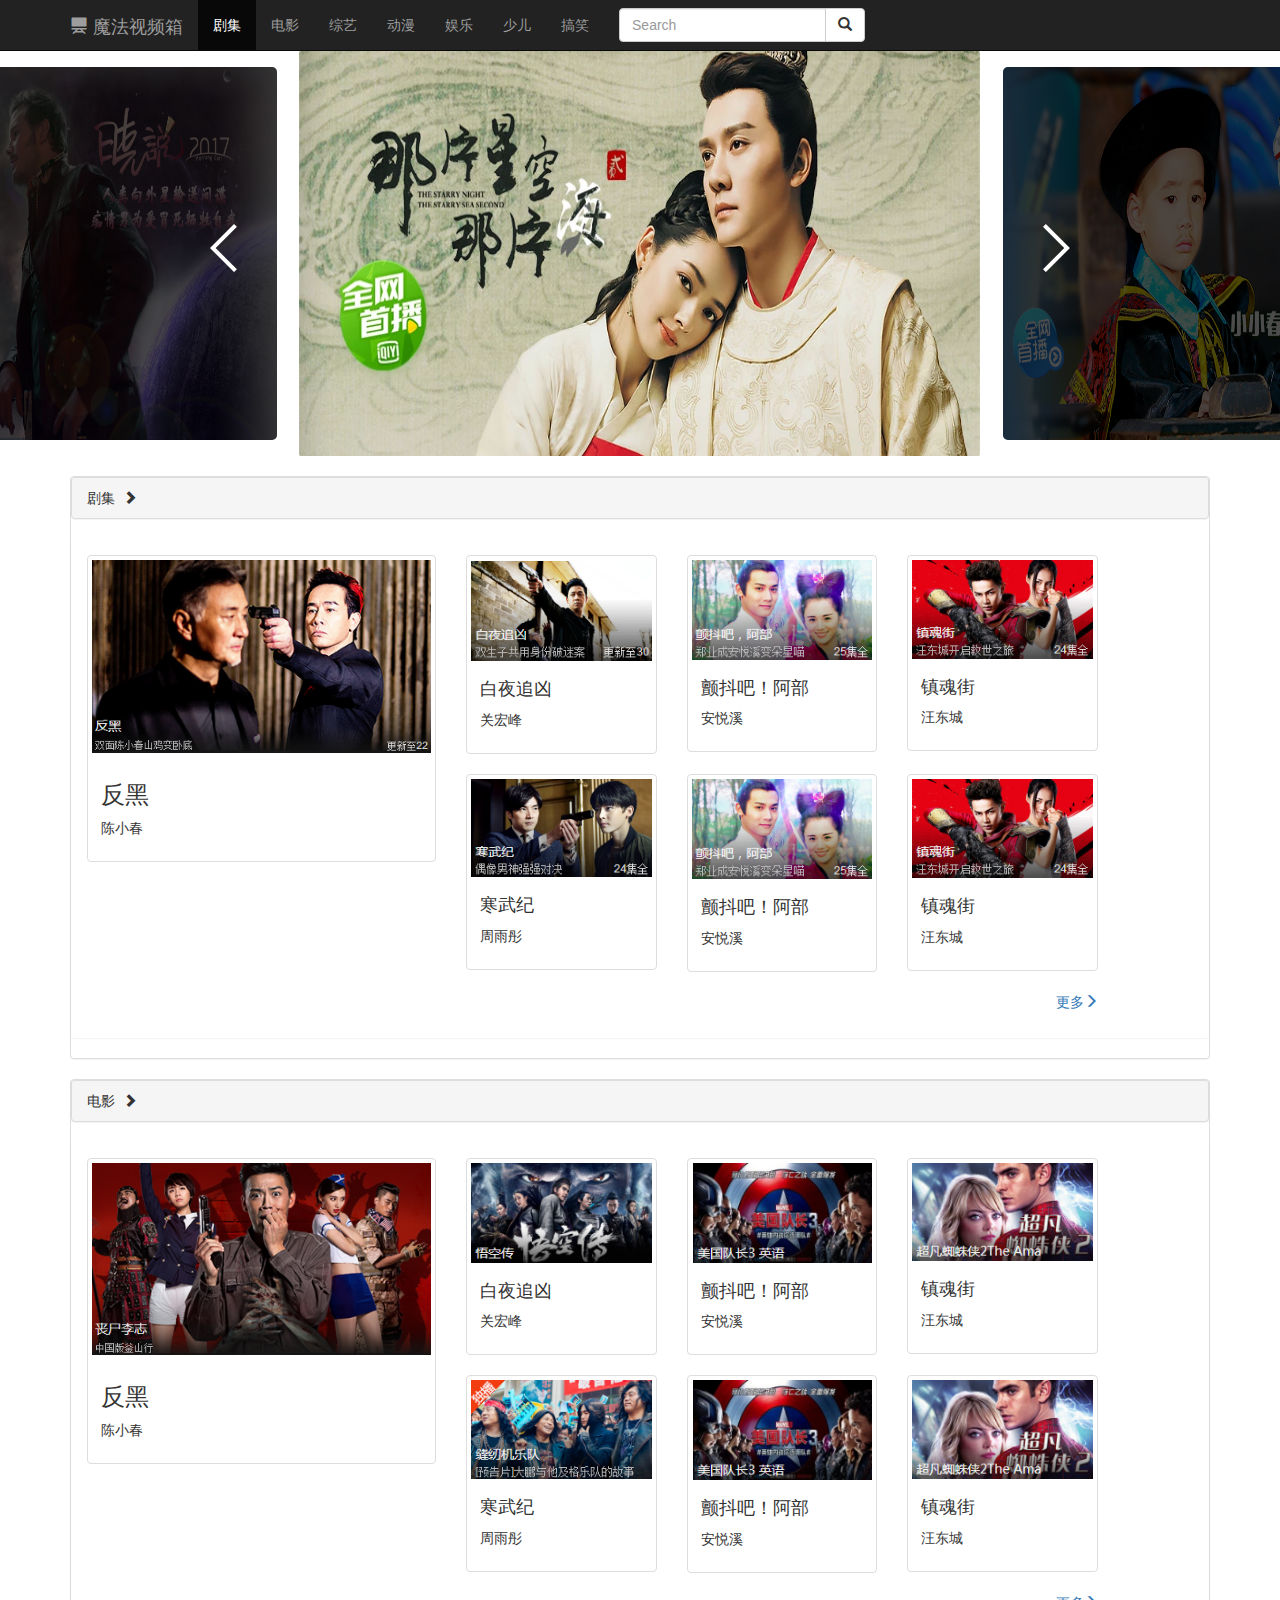
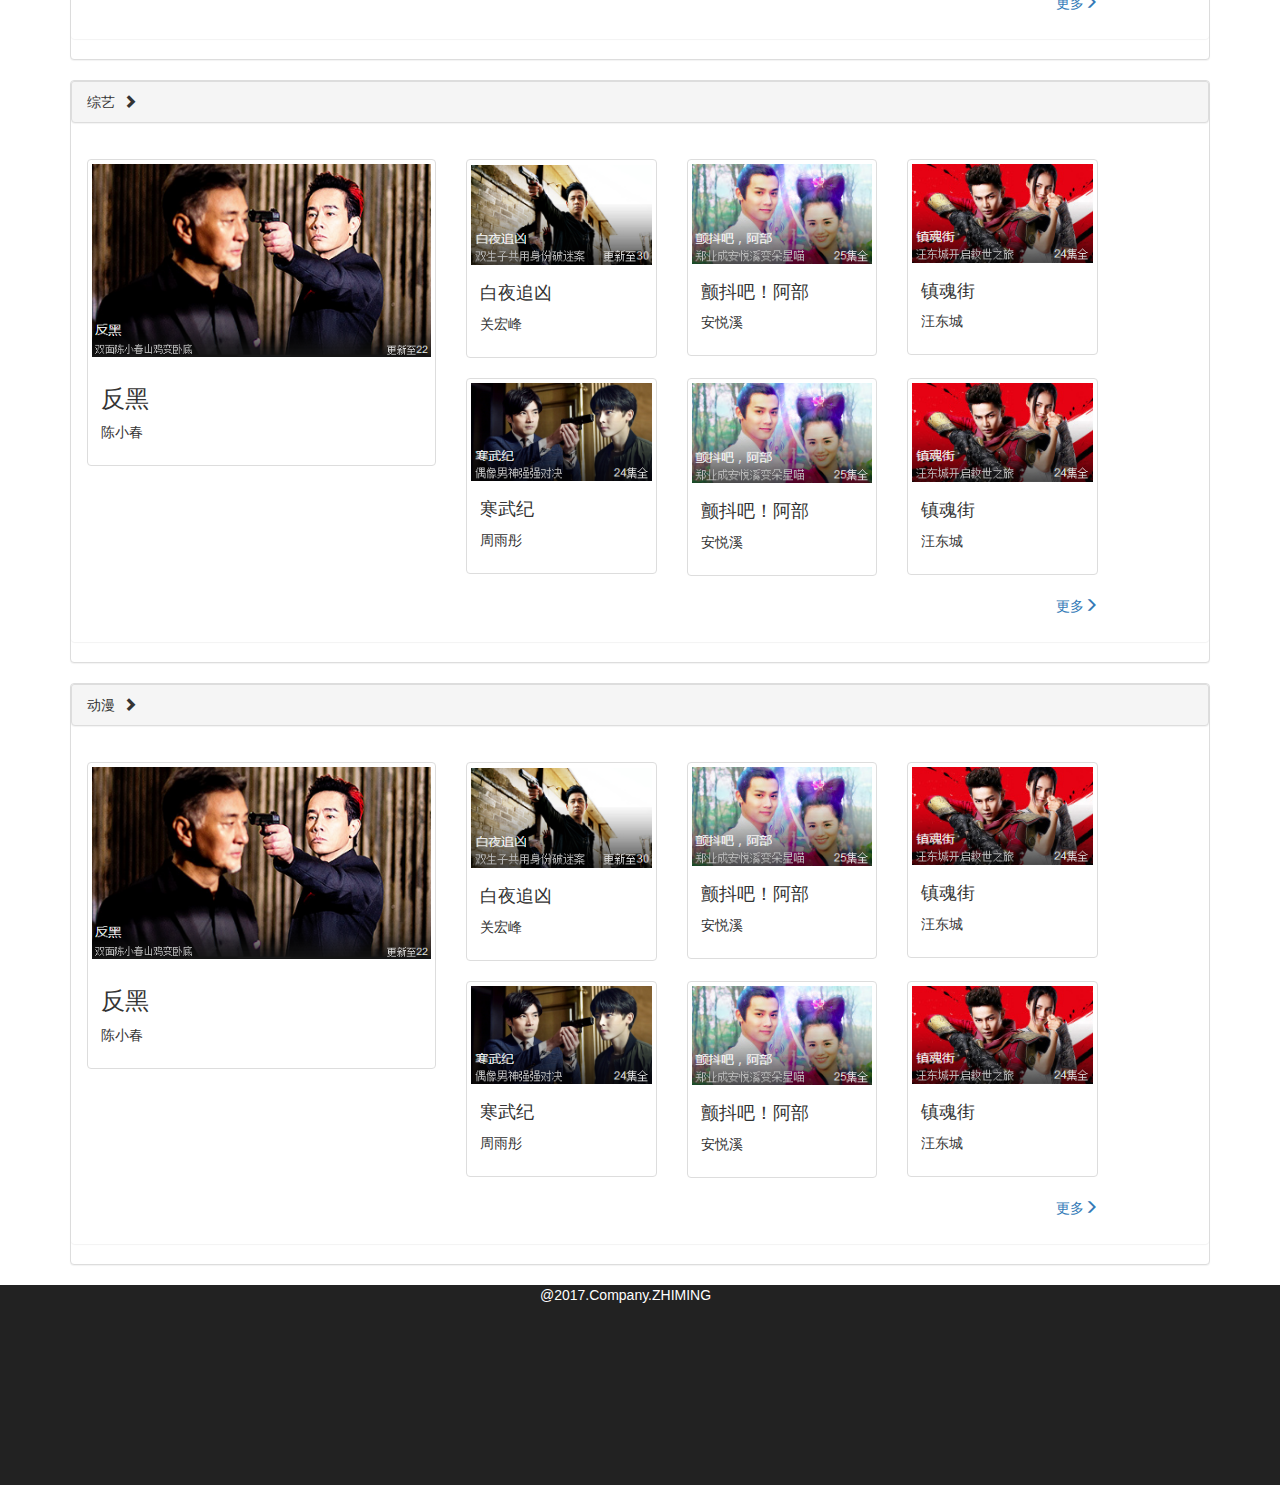
<file: VMideo/VideoMain.html>
<!DOCTYPE html>
<html>
	<head>
		<meta charset="UTF-8">
		<meta name="viewport" content="width=device-width, initial-scale=1">
		<title>Video</title>
		<link rel="stylesheet" href="css/bootstrap.min.css">
		<link rel="stylesheet" href="custom_css/Video.css">
		<link rel="stylesheet" type="text/css" href="custom_css/carousel-style.css"/>
	</head>
	<body>
		<nav class="navbar navbar-inverse navbar-fixed-top">
		  <div class="container">
		<div class="navbar-header">
		  <button type="button" class="navbar-toggle collapsed" data-toggle="collapse" data-target="#navbar" aria-expanded="false" aria-controls="navbar">
		<span class="sr-only">Toggle navigation</span>
		<span class="icon-bar"></span>
		<span class="icon-bar"></span>
		<span class="icon-bar"></span>
		  </button>
		  <a class="navbar-brand" href="#">
		     <span class="glyphicon glyphicon-blackboard"></span>     
		          魔法视频箱
		  </a>
		</div>
		<div id="navbar" class="collapse navbar-collapse">
		  <ul class="nav navbar-nav">
		<li class="active"><a href="#">剧集</a></li>
		<li><a href="#about">电影</a></li>
		<li><a href="#contact">综艺</a></li>
		<li><a href="#contact">动漫</a></li>
		<li><a href="#contact">娱乐</a></li>
		<li><a href="#contact">少儿</a></li>
		<li><a href="#contact">搞笑</a></li>
		<li>
			<form class="navbar-form " role="search" >
				  <div class="input-group">
				        <input type="text" class="form-control" placeholder="Search">
				            <span class="input-group-btn">
        	  	   	   	     	      <button type="button" class="btn btn-default">
        	  	   	   	     	      	       <span class="glyphicon glyphicon-search"></span>
        	  	   	   	     	      </button>
        	  	   	   	    </span> 
				  </div>
				</form>	
		</li>
		  </ul>
		</div><!--/.nav-collapse -->
		  </div>
		</nav>
        
        <div id="imglunbo">
        	  <!--轮播图开始-->
<div id="banner">
	<div class="bannerCon">
        <div class="before"><img src="img/pre.png" alt="" /></div>
        <div class="after"><img src="img/next.png" alt="" /></div>
        <div class="scroll">
        	<div class="item">
        		<div class="img-box">
		        	<a href="#"><img src='img/v7.jpg'/> </a>
        		</div>
        	</div>
        	
        	<div class="item">
        		<div class="img-box" style="transform: scale(1.1);">
		        	<a href="#"><img src='img/v8.jpg'/> </a>
        		</div>
        	</div>
        	<div class="item">
        		<div class="img-box">
		        	<a href="#"><img src='img/v1.jpg'/> </a>
        		</div>
        	</div>
        	<div class="item">
        		<div class="img-box">
		        	<a href="#"><img src='img/v2.jpg'/> </a>
        		</div>
        	</div>
        	<div class="item">
        		<div class="img-box">
		        	<a href="#"><img src='img/v3.jpg'/> </a>
        		</div>
        	</div>
        	<div class="item">
        		<div class="img-box">
		        	<a href="#"><img src='img/v4.jpg'/> </a>
        		</div>
        	</div>
        	<div class="item">
        		<div class="img-box">
		        	<a href="#"><img src='img/v5.jpg'/> </a>
        		</div>
        	</div>
        	
        	<div class="item">
        		<div class="img-box">
		        	<a href="#"><img src='img/v6.jpg'/> </a>
        		</div>
        	</div>
        </div> 
    </div>
</div>
<!--轮播图结束-->
</div>
<br />
<div class="container">
	<div id="juji">
		  <div class="panel panel-default">
		  	   <div class="panel panel-heading">
		  	   	剧集&nbsp;
		  	   	<span class="glyphicon glyphicon-chevron-right"></span>
		  	   </div>
		  	   <div class="panel panel-body">
		  	   	
   	     	  	   <div class="row">
   	     	  	   	
					  <div class="col-sm-6 col-md-4">
					    <div class="thumbnail">
					       <a href="#"><img src="img/ju1.jpg"></a>
					      <div class="caption">
					        <h3>反黑</h3>
					        <p>陈小春 </p>
					      </div>
					    </div>
					  </div>
					  <div class="col-sm-6 col-md-7">
					  	
					  	    <div class="row">
					  	    	  
					  	    	  <div class="col-sm-6 col-md-4 ">
					                <div class="thumbnail">
					                   <a href="#"><img src="img/ju2.jpg"></a>
					                   <div class="caption">
					                   <h4>白夜追凶</h4>
					                   <p>关宏峰</p>
					                   </div>
					                </div>
					               </div>
					               
					               <div class="col-sm-6 col-md-4 ">
					    <div class="thumbnail">
					       <a href="#"><img src="img/ju3.jpg"></a>
					      <div class="caption">
					        <h4>颤抖吧！阿部</h4>
					        <p>安悦溪</p>
					      </div>
					    </div>
					  </div>
					  <div class="clearfix visible-xs-block"></div>
					  <div class="col-sm-6 col-md-4 ">
					    <div class="thumbnail">
					       <a href="#"><img src="img/ju4.jpg"></a>
					      <div class="caption">
					        <h4>镇魂街</h4>
					        <p>汪东城</p>
					      </div>
					    </div>
					  </div>
					  
					</div>
					
					<div class="row">  
						
					  <div class="col-sm-6 col-md-4 ">
					    <div class="thumbnail">
					       <a href="#"><img src="img/ju5.jpg"></a>
					      <div class="caption">
					        <h4>寒武纪</h4>
					        <p>周雨彤</p>
					      </div>
					    </div>
					  </div>
					  
					  <div class="col-sm-6 col-md-4 ">
					    <div class="thumbnail">
					       <a href="#"><img src="img/ju3.jpg"></a>
					      <div class="caption">
					        <h4>颤抖吧！阿部</h4>
					        <p>安悦溪</p>
					      </div>
					    </div>
					  </div>
					  <div class="clearfix visible-xs-block"></div>
					  <div class="col-sm-6 col-md-4 ">
					    <div class="thumbnail">
					       <a href="#"><img src="img/ju4.jpg"></a>
					      <div class="caption">
					        <h4>镇魂街</h4>
					        <p>汪东城</p>
					      </div>
					    </div>
					  </div>
					  
					</div>              
	  	    <div id="more">
	  	    	 <a href="#"><p>更多<span class="glyphicon glyphicon-menu-right"></span></p></a>
	  	    </div>
	  </div>
		
		
		
		</div>
   </div>
  </div>
</div>

<div id="dianying">
		  <div class="panel panel-default">
		  	   <div class="panel panel-heading">
		  	   	电影&nbsp;
		  	   	<span class="glyphicon glyphicon-chevron-right"></span>
		  	   </div>
		  	   <div class="panel panel-body">
		  	   	
   	     	  	   <div class="row">
   	     	  	   	
					  <div class="col-sm-6 col-md-4">
					    <div class="thumbnail">
					       <a href="#"><img src="img/d1.jpg"></a>
					      <div class="caption">
					        <h3>反黑</h3>
					        <p>陈小春 </p>
					      </div>
					    </div>
					  </div>
					  <div class="col-sm-6 col-md-7">
					  	
					  	    <div class="row">
					  	    	  
					  	    	  <div class="col-sm-6 col-md-4 ">
					                <div class="thumbnail">
					                   <a href="#"><img src="img/d2.jpg"></a>
					                   <div class="caption">
					                   <h4>白夜追凶</h4>
					                   <p>关宏峰</p>
					                   </div>
					                </div>
					               </div>
					               
					               <div class="col-sm-6 col-md-4 ">
					    <div class="thumbnail">
					       <a href="#"><img src="img/d3.jpg"></a>
					      <div class="caption">
					        <h4>颤抖吧！阿部</h4>
					        <p>安悦溪</p>
					      </div>
					    </div>
					  </div>
					  <div class="clearfix visible-xs-block"></div>
					  <div class="col-sm-6 col-md-4 ">
					    <div class="thumbnail">
					       <a href="#"><img src="img/d4.jpg"></a>
					      <div class="caption">
					        <h4>镇魂街</h4>
					        <p>汪东城</p>
					      </div>
					    </div>
					  </div>
					  
					</div>
					
					<div class="row">  
						
					  <div class="col-sm-6 col-md-4 ">
					    <div class="thumbnail">
					       <a href="#"><img src="img/d5.jpg"></a>
					      <div class="caption">
					        <h4>寒武纪</h4>
					        <p>周雨彤</p>
					      </div>
					    </div>
					  </div>
					  
					  <div class="col-sm-6 col-md-4 ">
					    <div class="thumbnail">
					       <a href="#"><img src="img/d3.jpg"></a>
					      <div class="caption">
					        <h4>颤抖吧！阿部</h4>
					        <p>安悦溪</p>
					      </div>
					    </div>
					  </div>
					  <div class="clearfix visible-xs-block"></div>
					  <div class="col-sm-6 col-md-4 ">
					    <div class="thumbnail">
					       <a href="#"><img src="img/d4.jpg"></a>
					      <div class="caption">
					        <h4>镇魂街</h4>
					        <p>汪东城</p>
					      </div>
					    </div>
					  </div>
					  
					</div>              
	  	    <div id="more">
	  	    	 <a href="#"><p>更多<span class="glyphicon glyphicon-menu-right"></span></p></a>
	  	    </div>
	  </div>
		
		
		
		</div>
   </div>
  </div>
</div>

<div id="zongyi">
		  <div class="panel panel-default">
		  	   <div class="panel panel-heading">
		  	   	综艺&nbsp;
		  	   	<span class="glyphicon glyphicon-chevron-right"></span>
		  	   </div>
		  	   <div class="panel panel-body">
		  	   	
   	     	  	   <div class="row">
   	     	  	   	
					  <div class="col-sm-6 col-md-4">
					    <div class="thumbnail">
					       <a href="#"><img src="img/ju1.jpg"></a>
					      <div class="caption">
					        <h3>反黑</h3>
					        <p>陈小春 </p>
					      </div>
					    </div>
					  </div>
					  <div class="col-sm-6 col-md-7">
					  	
					  	    <div class="row">
					  	    	  
					  	    	  <div class="col-sm-6 col-md-4 ">
					                <div class="thumbnail">
					                   <a href="#"><img src="img/ju2.jpg"></a>
					                   <div class="caption">
					                   <h4>白夜追凶</h4>
					                   <p>关宏峰</p>
					                   </div>
					                </div>
					               </div>
					               
					               <div class="col-sm-6 col-md-4 ">
					    <div class="thumbnail">
					       <a href="#"><img src="img/ju3.jpg"></a>
					      <div class="caption">
					        <h4>颤抖吧！阿部</h4>
					        <p>安悦溪</p>
					      </div>
					    </div>
					  </div>
					  <div class="clearfix visible-xs-block"></div>
					  <div class="col-sm-6 col-md-4 ">
					    <div class="thumbnail">
					       <a href="#"><img src="img/ju4.jpg"></a>
					      <div class="caption">
					        <h4>镇魂街</h4>
					        <p>汪东城</p>
					      </div>
					    </div>
					  </div>
					  
					</div>
					
					<div class="row">  
						
					  <div class="col-sm-6 col-md-4 ">
					    <div class="thumbnail">
					       <a href="#"><img src="img/ju5.jpg"></a>
					      <div class="caption">
					        <h4>寒武纪</h4>
					        <p>周雨彤</p>
					      </div>
					    </div>
					  </div>
					  
					  <div class="col-sm-6 col-md-4 ">
					    <div class="thumbnail">
					       <a href="#"><img src="img/ju3.jpg"></a>
					      <div class="caption">
					        <h4>颤抖吧！阿部</h4>
					        <p>安悦溪</p>
					      </div>
					    </div>
					  </div>
					  <div class="clearfix visible-xs-block"></div>
					  <div class="col-sm-6 col-md-4 ">
					    <div class="thumbnail">
					       <a href="#"><img src="img/ju4.jpg"></a>
					      <div class="caption">
					        <h4>镇魂街</h4>
					        <p>汪东城</p>
					      </div>
					    </div>
					  </div>
					  
					</div>              
	  	    <div id="more">
	  	    	 <a href="#"><p>更多<span class="glyphicon glyphicon-menu-right"></span></p></a>
	  	    </div>
	  </div>
		
		
		
		</div>
   </div>
  </div>
</div>

<div id="dongman">
		  <div class="panel panel-default">
		  	   <div class="panel panel-heading">
		  	   	动漫&nbsp;
		  	   	<span class="glyphicon glyphicon-chevron-right"></span>
		  	   </div>
		  	   <div class="panel panel-body">
		  	   	
   	     	  	   <div class="row">
   	     	  	   	
					  <div class="col-sm-6 col-md-4">
					    <div class="thumbnail">
					       <a href="#"><img src="img/ju1.jpg"></a>
					      <div class="caption">
					        <h3>反黑</h3>
					        <p>陈小春 </p>
					      </div>
					    </div>
					  </div>
					  <div class="col-sm-6 col-md-7">
					  	
					  	    <div class="row">
					  	    	  
					  	    	  <div class="col-sm-6 col-md-4 ">
					                <div class="thumbnail">
					                   <a href="#"><img src="img/ju2.jpg"></a>
					                   <div class="caption">
					                   <h4>白夜追凶</h4>
					                   <p>关宏峰</p>
					                   </div>
					                </div>
					               </div>
					               
					               <div class="col-sm-6 col-md-4 ">
					    <div class="thumbnail">
					       <a href="#"><img src="img/ju3.jpg"></a>
					      <div class="caption">
					        <h4>颤抖吧！阿部</h4>
					        <p>安悦溪</p>
					      </div>
					    </div>
					  </div>
					  <div class="clearfix visible-xs-block"></div>
					  <div class="col-sm-6 col-md-4 ">
					    <div class="thumbnail">
					       <a href="#"><img src="img/ju4.jpg"></a>
					      <div class="caption">
					        <h4>镇魂街</h4>
					        <p>汪东城</p>
					      </div>
					    </div>
					  </div>
					  
					</div>
					
					<div class="row">  
						
					  <div class="col-sm-6 col-md-4 ">
					    <div class="thumbnail">
					       <a href="#"><img src="img/ju5.jpg"></a>
					      <div class="caption">
					        <h4>寒武纪</h4>
					        <p>周雨彤</p>
					      </div>
					    </div>
					  </div>
					  
					  <div class="col-sm-6 col-md-4 ">
					    <div class="thumbnail">
					       <a href="#"><img src="img/ju3.jpg"></a>
					      <div class="caption">
					        <h4>颤抖吧！阿部</h4>
					        <p>安悦溪</p>
					      </div>
					    </div>
					  </div>
					  <div class="clearfix visible-xs-block"></div>
					  <div class="col-sm-6 col-md-4 ">
					    <div class="thumbnail">
					       <a href="#"><img src="img/ju4.jpg"></a>
					      <div class="caption">
					        <h4>镇魂街</h4>
					        <p>汪东城</p>
					      </div>
					    </div>
					  </div>
					  
					</div>              
	  	    <div id="more">
	  	    	 <a href="#"><p>更多<span class="glyphicon glyphicon-menu-right"></span></p></a>
	  	    </div>
	  </div>
		
		
		
		</div>
   </div>
  </div>
</div>


</div>
<div id="bottomDiv">
	  <div id="centers">@2017.Company.ZHIMING</div>
</div>

<script type="application/javascript" src="js/jquery-2.1.4.js"></script>
<script type="application/javascript" src="js/bootstrap.min.js"></script>
<script src="custom_js/carousel.js" type="text/javascript"></script>
	</body>
</html>
</file>
<file: VMideo/custom_css/Cover.css>
/*body背景*/
body{
	background: url(../img/bg1.jpg);
	background-size: cover;
}
*{
	margin: 0;
	padding: 0;
}
/*头部div*/
.topDiv{
	height: 380px;
	border: 1px solid black;
	background: url(../img/bg2.jpg);
	
}
/*Music按钮Div*/
#musicBtnDiv{
	margin-top: 130px;
}

/*Music按钮*/
#musicBtn{
	z-index: 2;
}

/*底部div*/
.bottomDiv{
	height: 350px;
	border: 1px solid black;
	margin-top: 30px;
	background: url(../img/bg3.jpg);
}
/*Video按钮Div*/
#videoBtnDiv{
	margin-top: 95px;
}
#videoh2{
	color: white;
}
</file>
<file: VMideo/custom_css/Music.css>
@media only screen and (min-width: 768px) {

         
			   #slider_sub
			   {
			   	      width: 300px; 
    	      	      margin-top: 51px;
    	      	      position: absolute;
    	      	      z-index: 1;
    	      	      padding: 10px;
			   }
			   #page
			   {
			   	      margin-left: 300px;
			   	      margin-top: 51px;
			   }
			   #nav_right
			   {
			   	 margin-right: 25px;
			   }
}
			   #nav_img
			   {
			   	 width: 20px;
			   	 height: 20px;
			   }
#topbg{
			   	background: url(../img/hf1.jpg);
			   }  
			   #titletext{
			   	color:white;
			   }
			   #bgcolor{
			   	background: white;
			   	color: #C62F2F;
			   }
			   #bgcolors{
			   	
			   	color: white;
			   	}
#imgsize
{
	height: 50px;
	width: 50px;
}
#modalcontent
{
	width: 300px;
	height: 400px;
	margin: 0 auto;
}
#modalbottom
{
	width: 150px;
	margin: 0 auto;
}
#dropmenu
{
	width: 220px;
	align-content: center;
}
</file>
<file: VMideo/custom_css/Video.css>
*{
	margin: 0;
	padding: 0;
}

#imglunbo
{
	margin-top: 51px;
}
#bottomDiv
{
	color: white;
	height: 200px;
	background: #222222;
	
}
#centers
{
    width: 200px;
	margin: 0 auto;
	align-content: center;
	
}

#more
{
	
	text-align: right;
}
</file>
<file: VMideo/custom_css/carousel-style.css>
#banner *{margin:0px;padding:0px;font-family:"微软雅黑";font-size:12px; text-decoration:none;list-style-type:none;}
#banner{width:100%;overflow:hidden;}
#banner .bannerCon{margin:0px auto;position:relative;}
#banner .bannerCon .before{background:rgba(0,0,0,0.7);position:absolute;z-index:100;border-radius: 5px;}
#banner .bannerCon .before img{position:absolute;right:40px;cursor:pointer;}
#banner .bannerCon .after{background:rgba(0,0,0,0.7);position:absolute;z-index:100;border-radius: 5px;}
#banner .bannerCon .after img{position:absolute;left:40px;cursor:pointer;}
#banner .bannerCon .scroll{position:relative;}
#banner .bannerCon .scroll .item{float:left;text-align: center;}
#banner .bannerCon .scroll .item .img-box{margin: auto;}
#banner .bannerCon .scroll .item .img-box img{display: inline-block; width: 100%;height: 100%;border-radius: 5px;}
</file>
